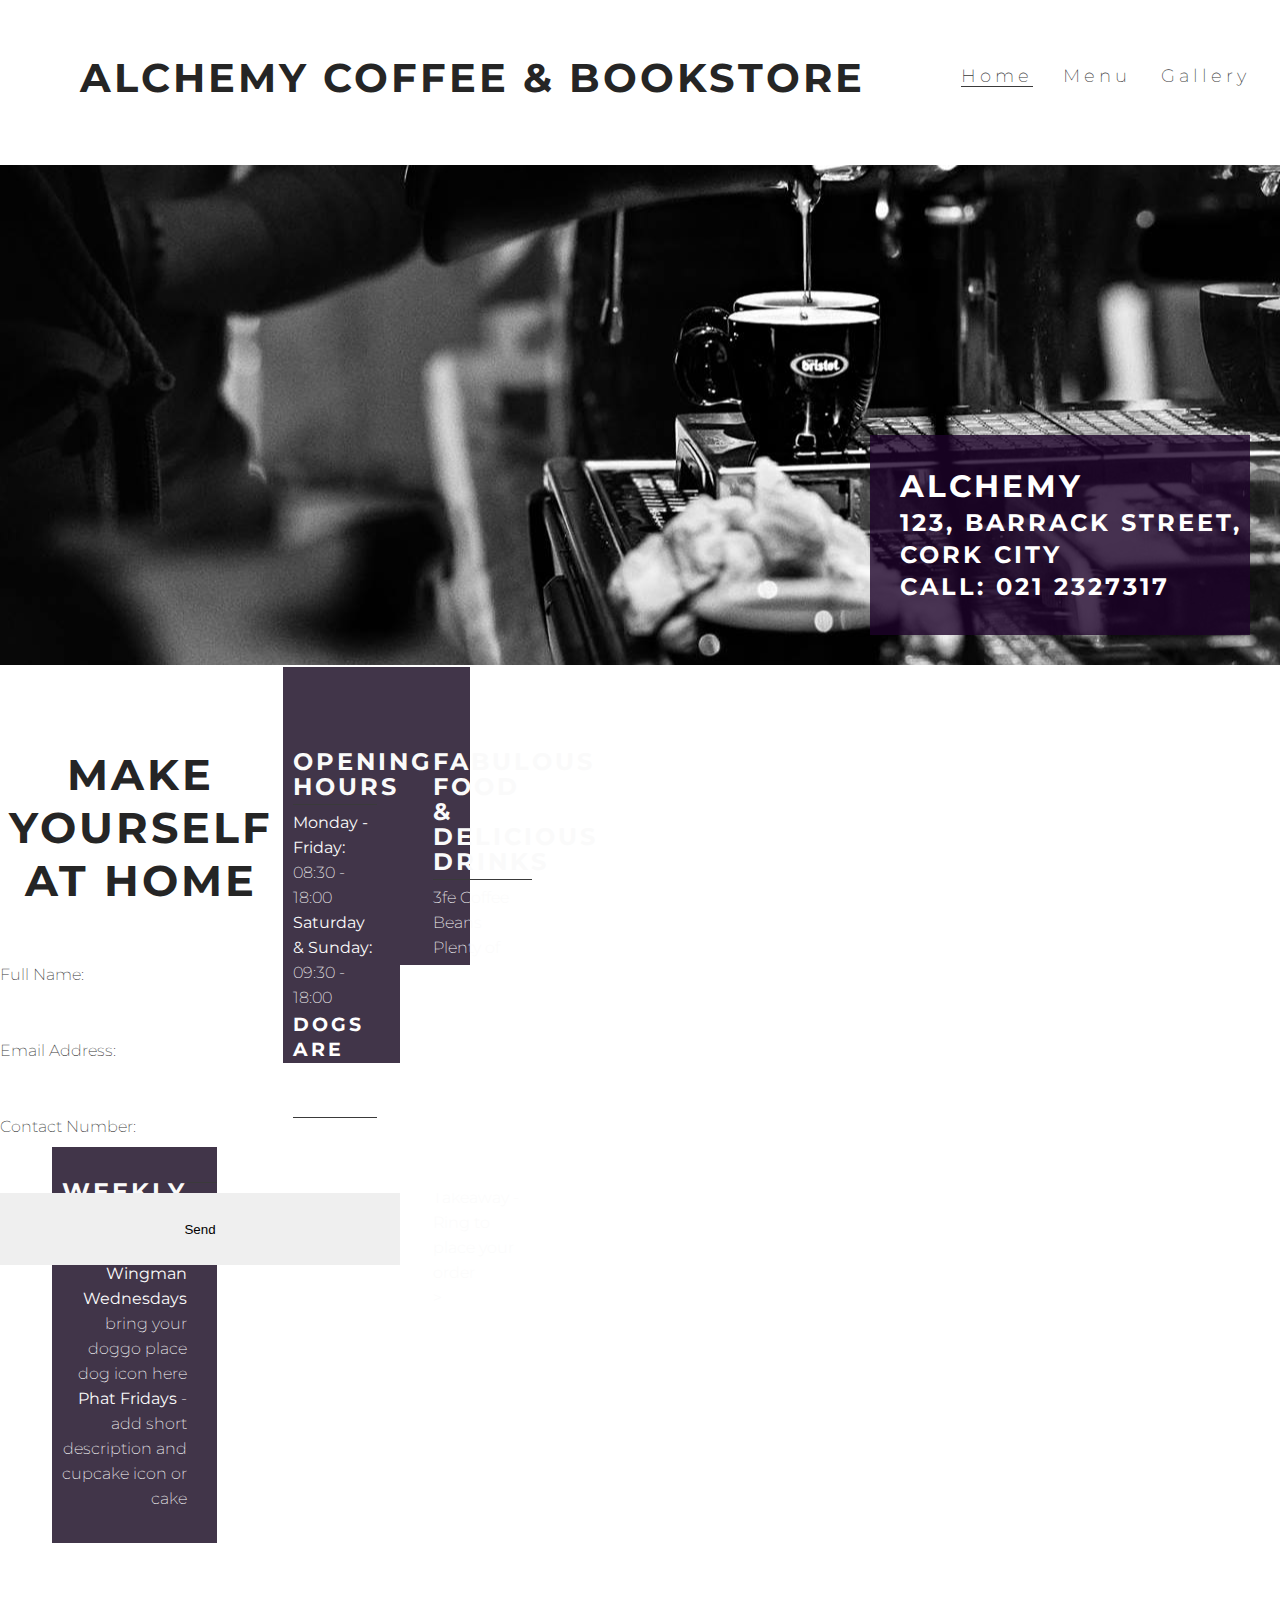
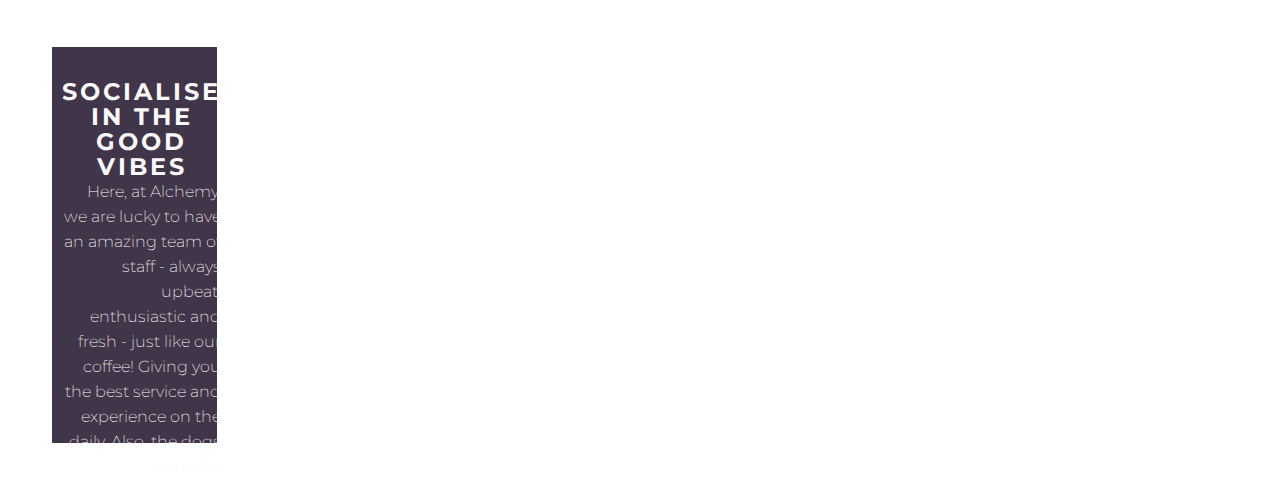
<file: index.html>
<!DOCTYPE html>
<html lang="en">

<head>
    <style>
        @import url('https://fonts.googleapis.com/css2?family=Montserrat&family=Playfair+Display:ital,wght@1,500&display=swap');
    </style>
    <meta charset="UTF-8">
    <meta name="viewport" content="width=device-width, initial-scale=1.0">
    <meta name="description" content="Alchemy Coffee and Bookstore, a place for coffee book, and dog lovers, in Cork, ireland">
    <meta name="keywords" content="alchemy, coffee, Bookstore, bookshop, books, dog friendly, cafe, ireland, cork">
    
    <link rel="stylesheet" href="https://use.fontawesome.com/releases/v5.6.3/css/all.css"
        integrity="sha384-UHRtZLI+pbxtHCWp1t77Bi1L4ZtiqrqD80Kn4Z8NTSRyMA2Fd33n5dQ8lWUE00s/" crossorigin="anonymous"/>
    <link rel="stylesheet" type="text/css" href="assets/css/style.css">
    <title>Alchemy Coffee and Bookstore</title>
</head>
<body>
    <header>
        <a href="index.html">
            <h1 id="logo">Alchemy Coffee & Bookstore</h1><br><br>
        </a>
        <nav id="menu">
            <ul>
                <li> 
                    <a href="gallery.html">Gallery</a>
                </li>
                <li> 
                    <a href="menu.html">Menu</a>
                </li>
                <li> 
                    <a href="index.html" class="active">Home</a>
                </li>
            </ul>
        </nav>
    </header>
    <section id="hero-outer">
        <div id="hero-image">
        <div id="cover-text">
            <h2>Alchemy</h2>
            <h3>123, barrack Street,</h3>
            <h3>Cork City</h3>
            <h3>Call: 021 2327317</h3>
        </div>
    </section>
    <section class="alchemy-about">
        <h1 id="welcome">Make Yourself At Home</h1>
        <div id="left-about">
            <div class="left-about-heading">
                <h2>Opening Hours</h2>
                <hr>
                <ul>
                    <li><strong>Monday - Friday:</strong> 08:30 - 18:00</li>
                    <li><strong>Saturday & Sunday:</strong> 09:30 - 18:00</li>
                </ul>
                <h3>Dogs are welcome too! <i class="fas fa-paw"></i> </h3>
                <hr>
            </div>
            <div class="left-about-heading">
                <h2>Fabulous Food & Delicious Drinks</h2>
                <hr>
                <ul>
                    <li>3fe Coffee Beans</li>
                    <li>Plenty of Vegan Options - Savoury & Sweet</li>
                    <li>Savoury Snacks</li>
                    <li>Sweet Treats</li>
                    <li>All Available for Takeaway - Ring to place your order</li>
                </ul>>
            </div>
        </div>
        <div id="right-about">
            <div class="right-about-heading">
                <h2>Weekly Events</h2>
                <hr>
                <ul>
                    <li><strong>Wingman Wednesdays</strong> bring your doggo place dog icon here</li>
                    <li><strong>Phat Fridays</strong> - add short description and cupcake icon or cake</li>
                </ul>
            </div>
            <div class="right-about-heading">
                <h2>Socialise In The<br>
                     Good Vibes</h2>
                <hr>
                <p>
                    Here, at Alchemy, we are lucky to have an amazing team of staff - always upbeat, 
                    enthusiastic and fresh - just like our coffee! Giving you the best service and 
                    experience on the daily. Also, the dogs do help!
                </p>
            </div>
        </div>
    </section>
    
    <section id="contact-us">
        <fieldset id="contact">
            <label for="full_name">Full Name:</label>
            <input type="text" name="full_name">
            <label for="email">Email Address:</label>
            <input type="email" name="email">
            <label for="number">Contact Number:</label>
            <input type="tel" required name="number">
            <input type="submit" value="Send">
        </fieldset>
    </section>
    
<footer>
        <ul class="social-networks">
            <li><a href="https://www.facebook.com" target="_blank"><i class="fab fa-facebook"> </i></li>
            <li><a href="https://www.twitter.com" target="_blank"><i class="fab fa-twitter-square"> </i></li>
            <li><a href="https://www.instagram.com" target="_blank"><i class="fab fa-instagram"> </i></li>
        </ul>
</footer>
</body>
</body>
</file>
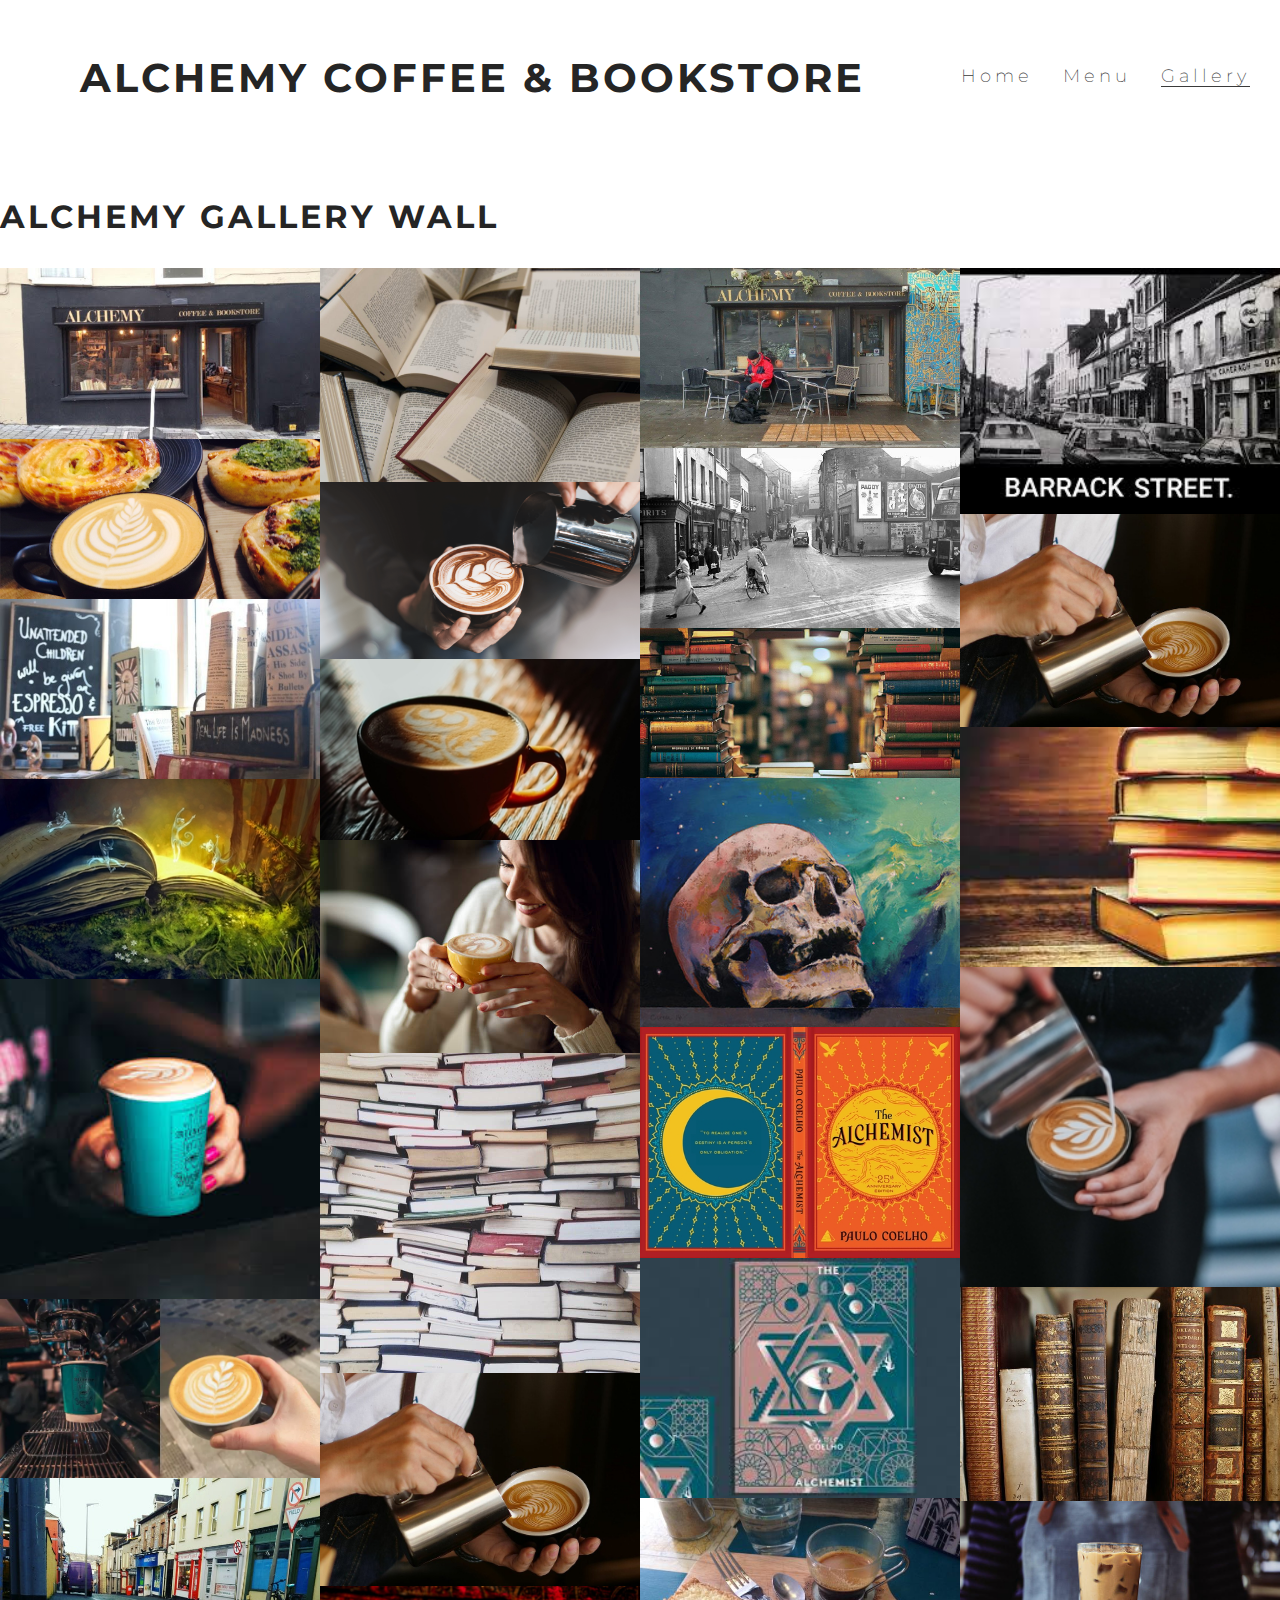
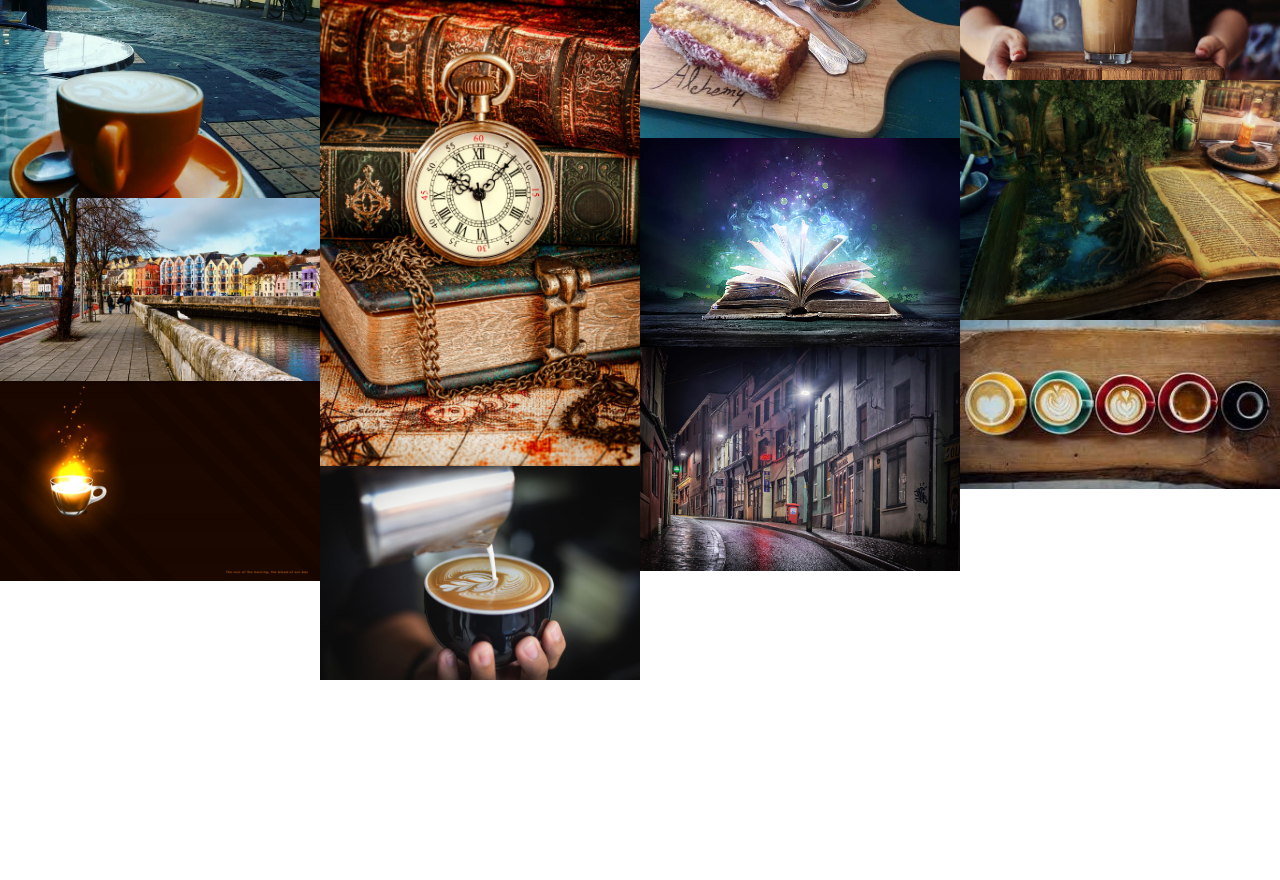
<file: gallery.html>
<!DOCTYPE html>
<html lang="en">

<head>
    <style>
        @import url('https://fonts.googleapis.com/css2?family=Montserrat&family=Playfair+Display:ital,wght@1,500&display=swap');
    </style>
    <meta charset="UTF-8">
    <meta name="viewport" content="width=device-width, initial-scale=1.0">
    <meta name="description" content="Alchemy Coffee and Bookstore, a place for coffee book, and dog lovers, in Cork, ireland">
    <meta name="keywords" content="alchemy, coffee, Bookstore, bookshop, books, dog friendly, cafe, ireland, cork">
    
    <link rel="stylesheet" href="https://use.fontawesome.com/releases/v5.6.3/css/all.css"
        integrity="sha384-UHRtZLI+pbxtHCWp1t77Bi1L4ZtiqrqD80Kn4Z8NTSRyMA2Fd33n5dQ8lWUE00s/" crossorigin="anonymous" />
    <link rel="stylesheet" type="text/css" href="assets/css/style.css">
    <title>Alchemy Coffee and Bookstore</title>
</head>
<body>
    <header>
        <a href="index.html">
            <h1 id="logo">Alchemy Coffee & Bookstore</h1><br><br>
        </a>
        <nav id="menu">
            <ul>
                <li> 
                    <a href="gallery.html" class="active">Gallery</a>
                </li>
                <li> 
                    <a href="menu.html">Menu</a>
                </li>
                <li> 
                    <a href="index.html">Home</a>
                </li>
            </ul>
        </nav>
    </header>
    <h1 id="gallery-header">Alchemy Gallery Wall</h1>
    <section id="photos">
        <img src="assets/images/alchemy-shop-front.jpg" alt="Alchemy shop front">
        <img src="assets/images/alchemylatte.png" alt="A latte inside Alchemy Coffee and Bookstore">
        <img src="assets/images/alchemy-signs.jpg" alt="">
        <img src="assets/images/book-art-two-resized.jpg" alt="Some more mystical looking art with books">
        <img src="assets/images/coffee-alchemy-cup.jpg" alt="A flat white to go, in an Alchemy turquoise cup, with the Alchemy logo on">
        <img src="assets/images/coffee-alchemy.webp" alt="A flat white being made in an Alchemy to go cup, in the barista machine, beside a photo of a flat white in a mug in hand, with some heart latte art">
        <img src="assets/images/coffee-outside-alchemy.jpg" alt="A flat white in a cup on a saucer, on the table outside Alchemy, onlooking Barrack Street, Co. Cork">
        <img src="assets/images/cork-city.jpg" alt="Am image of the river walk in Cork City, 5 minutes away from Alchemy">
        <img src="assets/images/espresso-art.png" alt="Coffee art. A glass cup of american, and a message that says 'Coffee. The soul of the morning, the blood of our day'. ">
        <img src="assets/images/pages-books.jpeg" alt="">
        <img src="assets/images/latte-art-1024x569.png" alt="A latte being made at Alchemy, with wonderful heart shaped, feathery artwork">
        <img src="assets/images/latte-art-five-resized.jpg" alt="A lovely latte at Alchemy, with beautiful art similar to a rose">
        <img src="assets/images/lady-with-latte-612x408.jpg" alt="A woman sipping on a latte inside Alchemy Coffee and Bookstore">
        <img src="assets/images/books-one.jpg" alt="">
        <img src="assets/images/latte-art-three.jpg" alt="A latte being made with some wimiscal, wispy art">
        <img src="assets/images/books-with-pocketwatch.jpg" alt="">
        <img src="assets/images/latte-art-four.jpg" alt="A latte in the making at Alchemy, with some heart shaped decoration">
        <img src="assets/images/alchemy-shopfront.jpg" alt="The front of Alchemy Coffee and Bookshop">
        <img src="assets/images/Barrack-Street-old-one.jpg" alt="">
        <img src="assets/images/books.jpg" alt="">
        <img src="assets/images/skull-art-one.jpg" alt="">
        <img src="assets/images/the-alchemist-book-paulo-coelho - Copy.jpg" alt="">
        <img src="assets/images/the-alchemist-cover.jpg" alt="">
        <img src="assets/images/amazing-cake-and-coffee.jpg" alt="">
        <img src="assets/images/book-art-four.jpg" alt="">
        <img src="assets/images/barrack-street-two.jpg" alt="">
        <img src="assets/images/barrack-street-old.jpg" alt="">
        <img src="assets/images/latte-art-three.jpg" alt="">
        <img src="assets/images/books-two.jpg" alt="">
        <img src="assets/images/latte-art-240x240.jpg" alt="">
        <img src="assets/images/old-books.jpg" alt="">
        <img src="assets/images/iced-coffee-hero.jpg" alt="An iced coffee in a tall glass, held on a board by a female barista, at Alchemy">
        <img src="assets/images/book-art-resized.jpg" alt="Mystical art with books">
        <img src="assets/images/coffees-in-a-row-last-image.jpg" alt="">

    </section>

    <footer>
        <ul class="social-networks">
            <li><a href="https://www.facebook.com" target="_blank"><i class="fab fa-facebook"> </i></li>
            <li><a href="https://www.twitter.com" target="_blank"><i class="fab fa-twitter-square"> </i></li>
            <li><a href="https://www.instagram.com" target="_blank"><i class="fab fa-instagram"> </i></li>
        </ul>
    </footer>
</body>
</html>
</file>
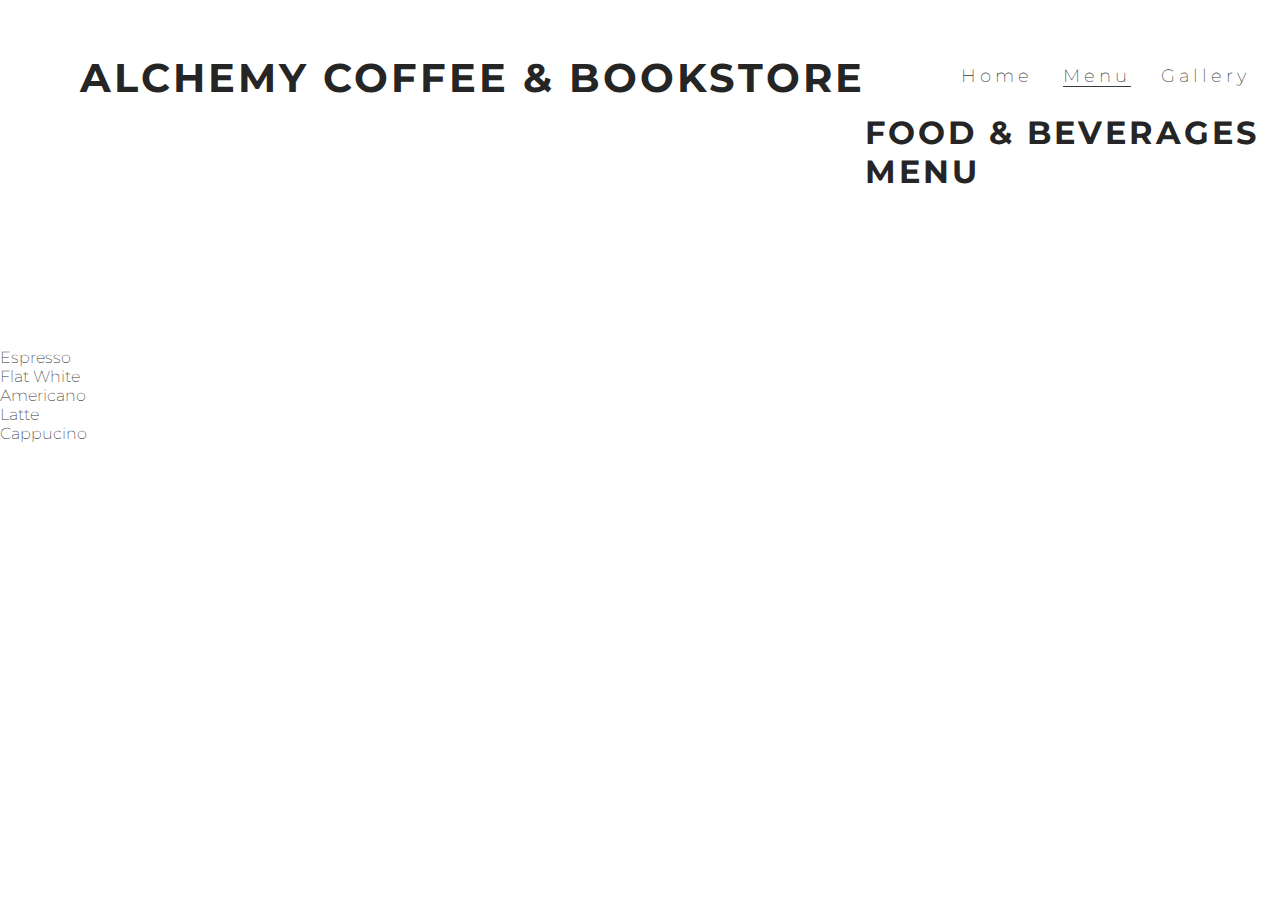
<file: menu.html>
<!DOCTYPE html>
<html lang="en">

<head>
    <style>
        @import url('https://fonts.googleapis.com/css2?family=Montserrat&family=Playfair+Display:ital,wght@1,500&display=swap');
    </style>
    <meta charset="UTF-8">
    <meta name="viewport" content="width=device-width, initial-scale=1.0">
    <meta name="description" content="Alchemy Coffee and Bookstore, a place for coffee book, and dog lovers, in Cork, ireland">
    <meta name="keywords" content="alchemy, coffee, Bookstore, bookshop, books, dog friendly, cafe, ireland, cork">
    
    <link rel="stylesheet" href="https://use.fontawesome.com/releases/v5.6.3/css/all.css"
        integrity="sha384-UHRtZLI+pbxtHCWp1t77Bi1L4ZtiqrqD80Kn4Z8NTSRyMA2Fd33n5dQ8lWUE00s/" crossorigin="anonymous" />
    <link rel="stylesheet" type="text/css" href="assets/css/style.css">
    <title>Alchemy Coffee and Bookstore</title>
</head>
<body>
    <header>
        <a href="index.html">
            <h1 id="logo">Alchemy Coffee & Bookstore</h1><br><br>
        </a>
        <nav id="menu">
            <ul>
                <li> 
                    <a href="gallery.html">Gallery</a>
                </li>
                <li> 
                    <a href="menu.html" class="active">Menu</a>
                </li>
                <li> 
                    <a href="index.html">Home</a>
                </li>
            </ul>
        </nav>
    </header>
    <h1>Food & Beverages Menu</h1>
    <div class="container">
        <div id="food-menu">
            <h2 class="menu-heading">Food Menu</h2>
            <ul>
                <li></li>
                <li></li>
                <li></li>
                <li></li>
                <li></li>
            </ul>
        </div>
        <div id="drink-menu">
            <h2 class="menu-heading">Beverages</h2>
            <ul>
                <li>Espresso</li>
                <li>Flat White</li>
                <li>Americano</li>
                <li>Latte</li>
                <li>Cappucino</li>
            </ul>
        </div>   
        <div id="drinks-menu">
            <ul>
                <li></li>
                <li></li>
                <li></li>
                <li></li>
                <li></li>
            </ul>
        </div>
    </div>

    <footer>
        <ul class="social-networks">
            <li><a href="https://www.facebook.com" target="_blank"><i class="fab fa-facebook"> </i></li>
            <li><a href="https://www.twitter.com" target="_blank"><i class="fab fa-twitter-square"> </i></li>
            <li><a href="https://www.instagram.com" target="_blank"><i class="fab fa-instagram"> </i></li>
        </ul>
    </footer>
</body>
</html>
</file>
<file: assets/css/style.css>
/*google fonts*/

@import url('https://fonts.googleapis.com/css2?family=Montserrat&family=Playfair+Display:ital,wght@1,500&display=swap');

* {
    margin: 0;
    padding: 0;
    border: none;
}

body {
        font-family: 'Montserrat', sans-serif;
        font-weight: 200;
        color: #3a3a3a;
    }

/* headings and logo */

h1 {
    font-family: 'Montserrat', serif;
    text-transform: uppercase;
    letter-spacing: 3px;
    color: #252525;
    padding-top: 1em;
}

h2 {
    font-family: 'Montserrat', serif;
    text-transform: uppercase;
    letter-spacing: 3px;
    color: white;
    padding-top: 2px;
}

h3 {
    font-family: 'Montserrat', serif;
    text-transform: uppercase;
    letter-spacing: 3px;
    color: white;
    padding-top: 2px;
}
#logo {
    float: left;
    font-size: 250%;
    margin-left: 80px;
    margin-bottom: 50px;
}

/* navigation links */

#menu {
    font-size: 110%;
    letter-spacing: 4px;
}

#menu, #logo {
    line-height: 75px;
}

#menu li {
    float: right;
    list-style: none;
    margin-right: 30px;
}

#menu a {
    text-decoration: none;
    color: inherit;
}

#menu a:hover {
    border-bottom: 1px solid #3a3a3a;
}

.active {
    border-bottom: 1px solid #3a3a3a;
}

/* hero image and cover text*/

#hero-outer {
    height: 500px;
    width: 100%;
    overflow: hidden;

    position: relative;
}

#hero-outer h2 {
    font-family: 'Montserrat', serif;
    text-transform: uppercase;
    letter-spacing: 3px;
    color: white;
    padding-top: 2px;
}

#cover-text, #cover-text h2 {
    color: #fff;
}

#hero-image {
    height: 100%;
    width: 100%;
    background: url('../images/barista-bw-hero-image-2048x1365.jpg') no-repeat center center;

    /* animates zoom effect on loading page */
    animation-name: hero-zoom;
    animation-duration: 5s;
    animation-fill-mode: forwards;
}

/* creates the level of zoom for hero image */
@keyframes hero-zoom {
    from{
        transform: scale(1);
    }
    to{
        transform: scale(1.1);
    }
}
#cover-text {
    font-size: 130%;
    font-family: 'Montserrat', serif;
    text-transform: uppercase;
    letter-spacing: 3px;
    text-transform: uppercase;

    width: 350px;
    height: 170px;

    padding-top: 30px;
    padding-left: 30px;
    padding-right: 0px;
    padding-bottom: 0px;
    background-color: rgba(29, 3, 41, 0.8);

    bottom: 30px;
    right: 30px;

    position: absolute;
}
/* alchemy about section */

#left-about, #right-about > div {
    color: #fafafa;
    background-color: rgba(18, 2, 27, 0.801);
    width: 100%;
    height: 400px;
    float: left;
    padding: 30px 0 0 10px;
    text-align: center;
    border: 2px solid white;
    box-sizing: border-box;
    display: grid;
    grid-template-columns: 1fr 1fr;
}

.alchemy-about h2 {
    color: #fafafa;
}

.alchemy-about {
    height: 300px;
    width: 600px;
    display: grid;
    grid-template-columns: 1fr 1fr;
}


#left-about {
    padding-top: 30px;
    width: 60%;
    float: left;
}

#right-about {
    padding-top: 30px;
    padding-left: 30px;
    width: 60%;
    float: right;
    align-content: right;
    margin-left: 20px;
}

#center-about {
    width: 30%;
    margin: 0 auto;
    align-content: center;
}

hr {
    border-top: 1px solid #3a3a3a;
    width: 100%;
    margin: 5px 0;
}

.left-about-heading {
    text-align: left;
}

.left-about-heading p {
    text-align: left;
}

.left-about-heading ul {
    text-align: left;
    list-style-type: none;
}

.left-about-heading {
    width: 60%;
    float: right;
    line-height: 25px;
    clear:both;
    margin-top: 50px;
    margin-bottom: 50px;
}

.right-about-heading {
    width: 60%;
    float: left;
    line-height: 25px;
    clear:both;
    margin-top: 50px;
    margin-bottom: 50px;
}

.right-about-heading {
    text-align: right;
}

.right-about-heading p {
    text-align: right;
}

.right-about-heading > ul {
    text-align: right;
    list-style-type: none;
}

#welcome {
    text-align: center;
    margin: 40px 0;
    font-size: 270%;
}

/* fieldset */
#contact-us {
    height: 500px;
    width: 700px;
    display: grid;
    grid-template-columns: 1fr 1fr;
    gap: 10px;
}

#contact {
    height: 300px;
    width: 800px;
    display: grid;
    grid-template-columns: 1fr 1fr;
}
/* footer */

footer {
    height: 200px;
}

.social-networks {
    text-align: center;
}

.social-networks > li {
    display: inline;
}

.social-networks i {
    font-size: 160%;
    margin: 1%;
    padding: 5%;
    color: #3a3a3a;
}

/* menu */

/* gallery */

#gallery-header {
    float: left;
    padding-bottom: 1em;
}

#photos {
    clear: both;
    line-height: 0;
    column-count: 4;
    column-gap: 0;
}

#photos > img {
    width: 100%;
}

/* Media queries */

/* For larger to medium screens size from 1200px wide and down */
@media screen and (max-width: 1200px) {
    .alchemy-about {
        width: 65%;
        height: 1200px;
        margin: 0 auto;
    }

    #welcome {
        padding: 30px 0;
        margin: 0;
    }

    #left-about, #right-about {
        width: 100%;
        float: left;
        padding: 0;
    }

    #center-about {
        clear: both;
        width: 100%;
        float: left;
        padding: 0;
    }

    #times > div {
        width: 100%;
        clear: both;
        height: 150px;
        padding: 0;
    }

    hr {
        display: none;
    }
}

/* For medium screen sizes from 950px wide and down */
@media screen and (max-width: 950px) {

    #menu {
        clear: left;
        float: left;
        margin-left: 30px;
        margin-bottom: 20px;
        line-height: 25px;
    }

    #cover-text {
        left: 0;
    }

    .alchemy-about {
        width: 90%;
        height: 1200px;
        margin: 0 auto;
    }

    .left-about-heading, .right-about-heading {
        width: inherit;
    }

    .left-about-heading h2, .right-about-heading h2 {
        width: 100%;
        text-align: center;
    }

    .left-about-heading p, .right-about-heading p {
        text-align: center;
        padding: 0 20px;
    }
}
</file>
